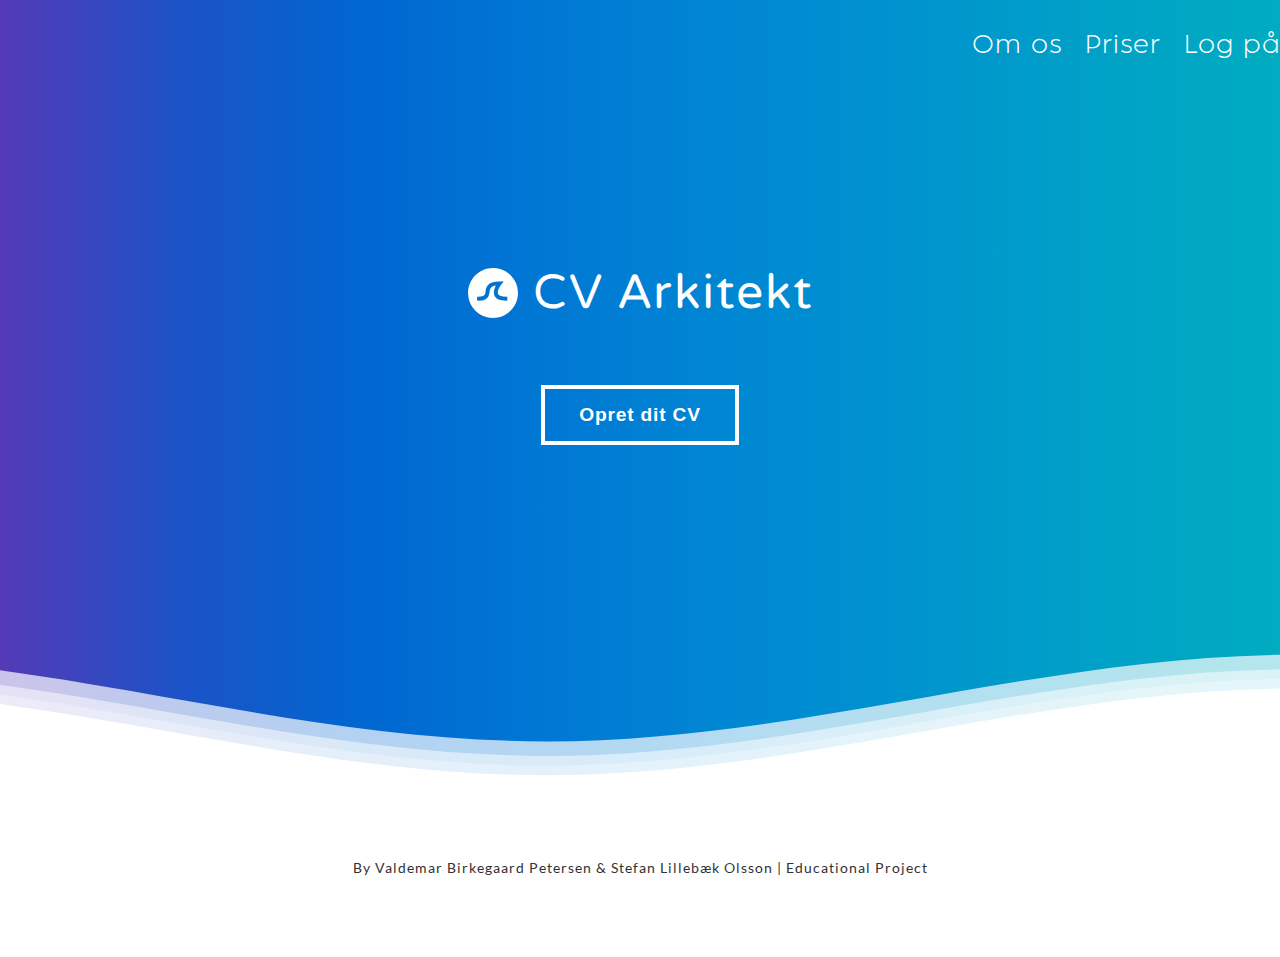
<file: index.html>
<!DOCTYPE html>
<html>

<head>
    <link rel="stylesheet" href="Styles/styles.css">
    <meta charset="UTF-8">


</head>

<body>
    <div class="header">
        <div class="top-header">
            <button class="header-button-om">Om os</button>
            <button class="header-button-pris">Priser</button>
            <button class="header-button-log">Log på</button>
        </div>

        <!--Content before waves-->
        <div class="inner-header flex">
            <!--Just the logo.. Don't mind this-->
            <svg version="1.1" class="logo" baseProfile="tiny" id="Layer_1" xmlns="http://www.w3.org/2000/svg" xmlns:xlink="http://www.w3.org/1999/xlink" x="0px" y="0px" viewBox="0 0 500 500" xml:space="preserve">
                <path fill="#FFFFFF" stroke="#000000" stroke-width="10" stroke-miterlimit="10" d="M57,283" />
                <g>
                    <path fill="#fff"
                        d="M250.4,0.8C112.7,0.8,1,112.4,1,250.2c0,137.7,111.7,249.4,249.4,249.4c137.7,0,249.4-111.7,249.4-249.4
        C499.8,112.4,388.1,0.8,250.4,0.8z M383.8,326.3c-62,0-101.4-14.1-117.6-46.3c-17.1-34.1-2.3-75.4,13.2-104.1
        c-22.4,3-38.4,9.2-47.8,18.3c-11.2,10.9-13.6,26.7-16.3,45c-3.1,20.8-6.6,44.4-25.3,62.4c-19.8,19.1-51.6,26.9-100.2,24.6l1.8-39.7    c35.9,1.6,59.7-2.9,70.8-13.6c8.9-8.6,11.1-22.9,13.5-39.6c6.3-42,14.8-99.4,141.4-99.4h41L333,166c-12.6,16-45.4,68.2-31.2,96.2  c9.2,18.3,41.5,25.6,91.2,24.2l1.1,39.8C390.5,326.2,387.1,326.3,383.8,326.3z" />
                </g>
            </svg>
            <h1>CV Arkitekt</h1>
        </div>

        <div class="div-button">
            <a href="opret1.html"><button class="btn draw-border">Opret dit CV</button></a>
        </div>




        <!--Waves Container-->
        <div>
            <svg class="waves" xmlns="http://www.w3.org/2000/svg" xmlns:xlink="http://www.w3.org/1999/xlink" viewBox="0 24 150 28" preserveAspectRatio="none" shape-rendering="auto">
                <defs>
                    <path id="gentle-wave"
                        d="M-160 44c30 0 58-18 88-18s 58 18 88 18 58-18 88-18 58 18 88 18 v44h-352z" />
                </defs>
                <g class="parallax">
                    <use xlink:href="#gentle-wave" x="48" y="0" fill="rgba(255,255,255,0.7" />
                    <use xlink:href="#gentle-wave" x="48" y="3" fill="rgba(255,255,255,0.5)" />
                    <use xlink:href="#gentle-wave" x="48" y="5" fill="rgba(255,255,255,0.3)" />
                    <use xlink:href="#gentle-wave" x="48" y="7" fill="#fff" />
                </g>
            </svg>
        </div>
        <!--Waves end-->

    </div>
    <!--Header ends-->

    <!--Content starts-->
    <div class="content flex">
        <p>By Valdemar Birkegaard Petersen & Stefan Lillebæk Olsson | Educational Project </p>
    </div>
    <!--Content ends-->



</body>

</html>
</file>
<file: Styles/styles.css>
@font-face {
    font-family: verelaR;
    src: url(Fonts/VarelaRound-Regular.ttf);
}

@font-face {
    font-family: latoR;
    src: url(Fonts/Lato-Regular.ttf);
}

@font-face {
    font-family: albulaR;
    src: url(Fonts/Albula-Light.ttf);
}

body {
    margin: 0;
}

h1 {
    font-family: 'verelaR', sans-serif;
    font-weight: 300;
    letter-spacing: 2px;
    font-size: 48px;
}

p {
    font-family: 'latoR', sans-serif;
    letter-spacing: 1px;
    font-size: 14px;
    color: #333333;
}

.header {
    position: relative;
    text-align: center;
    background: linear-gradient(90deg, #543ab7, #1b53c7, #0067d1, #0078d4, #0087d3, #0094ce, #00a1c7, #00acc1);
    color: white;
}

.top-header {
    height: 0;
}

.header-button-om {
    position: relative;
    top: 30px;
    left: 36.50%;
    border: none;
    background: none;
    margin: 0;
    padding: 0;
    cursor: pointer;
    font-family: 'albulaR', al;
    color: white;
    letter-spacing: 1px;
    font-size: 25px;
    font-weight: 300;
}

.header-button-om::after {
    position: absolute;
    content: "";
    width: 100%;
    height: 3px;
    top: 100%;
    left: 0;
    background: white;
    transition: transform 0.5s;
    transform: scaleX(0);
    transform-origin: right;
}

.header-button-om:hover {
    color: white;
}

.header-button-om:hover::after {
    transform: scaleX(1);
    transform-origin: left;
}

.header-button-pris {
    position: relative;
    top: 30px;
    left: 38%;
    border: none;
    background: none;
    margin: 0;
    padding: 0;
    cursor: pointer;
    font-family: 'albulaR', al;
    color: white;
    letter-spacing: 1px;
    font-size: 25px;
    font-weight: 300;
}

.header-button-pris::after {
    position: absolute;
    content: "";
    width: 100%;
    height: 3px;
    top: 100%;
    left: 0;
    background: white;
    transition: transform 0.5s;
    transform: scaleX(0);
    transform-origin: right;
}

.header-button-pris:hover {
    color: white;
}

.header-button-pris:hover::after {
    transform: scaleX(1);
    transform-origin: left;
}

.header-button-log {
    position: relative;
    top: 30px;
    left: 39.50%;
    border: none;
    background: none;
    margin: 0;
    padding: 0;
    cursor: pointer;
    font-family: 'albulaR', al;
    color: white;
    letter-spacing: 1px;
    font-size: 25px;
    font-weight: 300;
}

.header-button-log::after {
    position: absolute;
    content: "";
    width: 100%;
    height: 3px;
    top: 100%;
    left: 0;
    background: white;
    transition: transform 0.5s;
    transform: scaleX(0);
    transform-origin: right;
}

.header-button-log:hover {
    color: white;
}

.header-button-log:hover::after {
    transform: scaleX(1);
    transform-origin: left;
}

.div-button {
    position: relative;
    bottom: 200px;
}

.logo {
    width: 50px;
    fill: white;
    padding-right: 15px;
    display: inline-block;
    vertical-align: middle;
}

.inner-header {
    height: 65vh;
    width: 100%;
    margin: 0;
    padding: 0;
}

.flex {
    /*Flexbox for containers*/
    display: flex;
    justify-content: center;
    align-items: center;
    text-align: center;
}

.waves {
    position: relative;
    width: 100%;
    height: 15vh;
    margin-bottom: -7px;
    /*Fix for safari gap*/
    min-height: 100px;
    max-height: 150px;
}

.content {
    position: relative;
    height: 20vh;
    text-align: center;
    background-color: white;
}

.draw-border {
    box-shadow: inset 0 0 0 4px #ffffff;
    color: #ffffff;
    transition: color 0.25s 0.0833333333s;
    position: relative;
}

.draw-border::before,
.draw-border::after {
    border: 0 solid transparent;
    box-sizing: border-box;
    content: "";
    pointer-events: none;
    position: absolute;
    width: 0;
    height: 0;
    bottom: 0;
    right: 0;
}

.draw-border::before {
    border-bottom-width: 4px;
    border-left-width: 4px;
}

.draw-border::after {
    border-top-width: 4px;
    border-right-width: 4px;
}

.draw-border:hover {
    color: white;
}

.draw-border:hover::before,
.draw-border:hover::after {
    border-color: #00D775;
    transition: border-color 0s, width 0.25s, height 0.25s;
    width: 100%;
    height: 100%;
}

.draw-border:hover::before {
    transition-delay: 0s, 0s, 0.25s;
}

.draw-border:hover::after {
    transition-delay: 0s, 0.25s, 0s;
}

.btn {
    background: none;
    border: none;
    cursor: pointer;
    line-height: 1.5;
    font: 700 1.2rem "Roboto Slab", sans-serif;
    padding: 1em 2em;
    letter-spacing: 0.05rem;
}

.btn:focus {
    outline: 2px dotted #55d7dc;
}


/* Animation */

.parallax>use {
    animation: move-forever 25s cubic-bezier(.55, .5, .45, .5) infinite;
}

.parallax>use:nth-child(1) {
    animation-delay: -2s;
    animation-duration: 7s;
}

.parallax>use:nth-child(2) {
    animation-delay: -3s;
    animation-duration: 10s;
}

.parallax>use:nth-child(3) {
    animation-delay: -4s;
    animation-duration: 13s;
}

.parallax>use:nth-child(4) {
    animation-delay: -5s;
    animation-duration: 20s;
}

@keyframes move-forever {
    0% {
        transform: translate3d(-90px, 0, 0);
    }
    100% {
        transform: translate3d(85px, 0, 0);
    }
}


/*Shrinking for mobile*/

@media (max-width: 768px) {
    .waves {
        height: 40px;
        min-height: 40px;
    }
    .content {
        height: 30vh;
    }
    h1 {
        font-size: 24px;
    }
}
</file>
